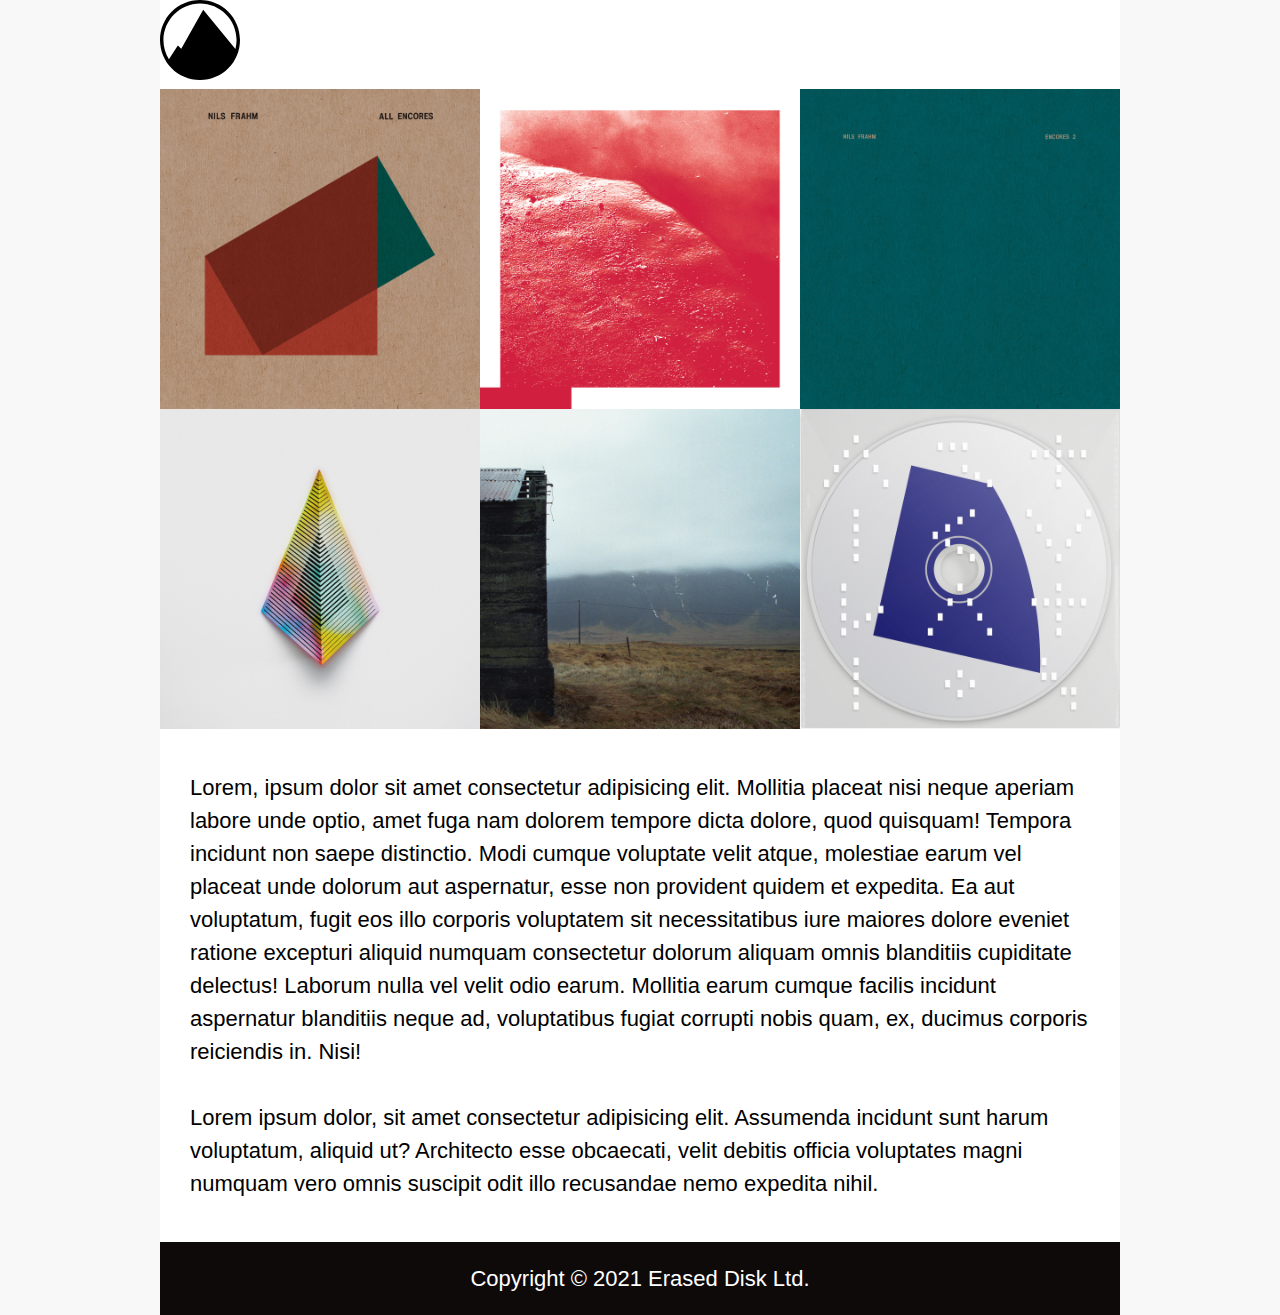
<file: Task 1/index.html>
<!DOCTYPE html>
<html lang="en">
<head>
    <meta charset="UTF-8">
    <meta name="viewport" content="width=device-width, initial-scale=1.0">
    <link rel="stylesheet" href="main.css">
    <title>Clone Task 1</title>
</head>
<body>
    <main>
        <header>
            <!-- Header logo -->
            <?xml version="1.0" encoding="UTF-8"?>
            <svg width="80px" height="80px" viewBox="0 0 64 64" version="1.1" xmlns="http://www.w3.org/2000/svg" xmlns:xlink="http://www.w3.org/1999/xlink">
                <g id="Page-1" stroke="none" stroke-width="1" fill="none" fill-rule="evenodd">
                    <g id="logo" fill="#000000" fill-rule="nonzero">
                        <path d="M32,0 C14.2628571,0 0,14.2628571 0,32 C0,49.7371429 14.2628571,64 32,64 C49.7371429,64 64,49.7371429 64,32 C64,14.2628571 49.7371429,0 32,0 Z M32,2.74285714 C48.0914286,2.74285714 61.2571429,15.7257143 61.2571429,32 C61.2571429,34.3771429 60.8914286,36.7542857 60.3428571,39.1314286 L34.56,7.86285714 L17.0057143,38.9485714 L14.2628571,36.3885714 L7.13142857,47.36 C4.38857143,42.9714286 2.74285714,37.6685714 2.74285714,32 C2.92571429,15.9085714 15.9085714,2.74285714 32,2.74285714 Z" id="Shape"></path>
                    </g>
                </g>
            </svg>
        </header>
        <!-- Sectioning each element -->
        <section>
            <article> <!-- Having 6 articles of images -->
                <img src="assets/cover-1.jpg">
            </article>

            <article>
                <img src="assets/cover-2.jpg">
            </article>

            <article>
                <img src="assets/cover-3.jpg">
            </article>

            <article>
                <img src="assets/cover-4.jpg">
            </article>

            <article>
                <img src="assets/cover-5.jpg">
            </article>

            <article>
                <img src="assets/cover-6.jpg">
            </article>
        </section>

        <!-- Sectioning each element -->
        <section>
            <p>
                Lorem, ipsum dolor sit amet consectetur adipisicing elit. Mollitia placeat nisi neque aperiam
                labore unde optio, amet fuga nam dolorem tempore dicta dolore, quod quisquam! Tempora incidunt
                non saepe distinctio. Modi cumque voluptate velit atque, molestiae earum vel placeat unde 
                dolorum aut aspernatur, esse non provident quidem et expedita. Ea aut voluptatum, fugit eos 
                illo corporis voluptatem sit necessitatibus iure maiores dolore eveniet ratione excepturi 
                aliquid numquam consectetur dolorum aliquam omnis blanditiis cupiditate delectus! Laborum 
                nulla vel velit odio earum. Mollitia earum cumque facilis incidunt aspernatur blanditiis 
                neque ad, voluptatibus fugiat corrupti nobis quam, ex, ducimus corporis reiciendis in. Nisi!
                <br><br>
                Lorem ipsum dolor, sit amet consectetur adipisicing elit. Assumenda incidunt sunt harum voluptatum, 
                aliquid ut? Architecto esse obcaecati, velit debitis officia voluptates magni numquam vero omnis 
                suscipit odit illo recusandae nemo expedita nihil.
            </p>
        </section>

        <footer>
            Copyright © 2021 Erased Disk Ltd.
        </footer>
    </main>
</body>
</html>
</file>
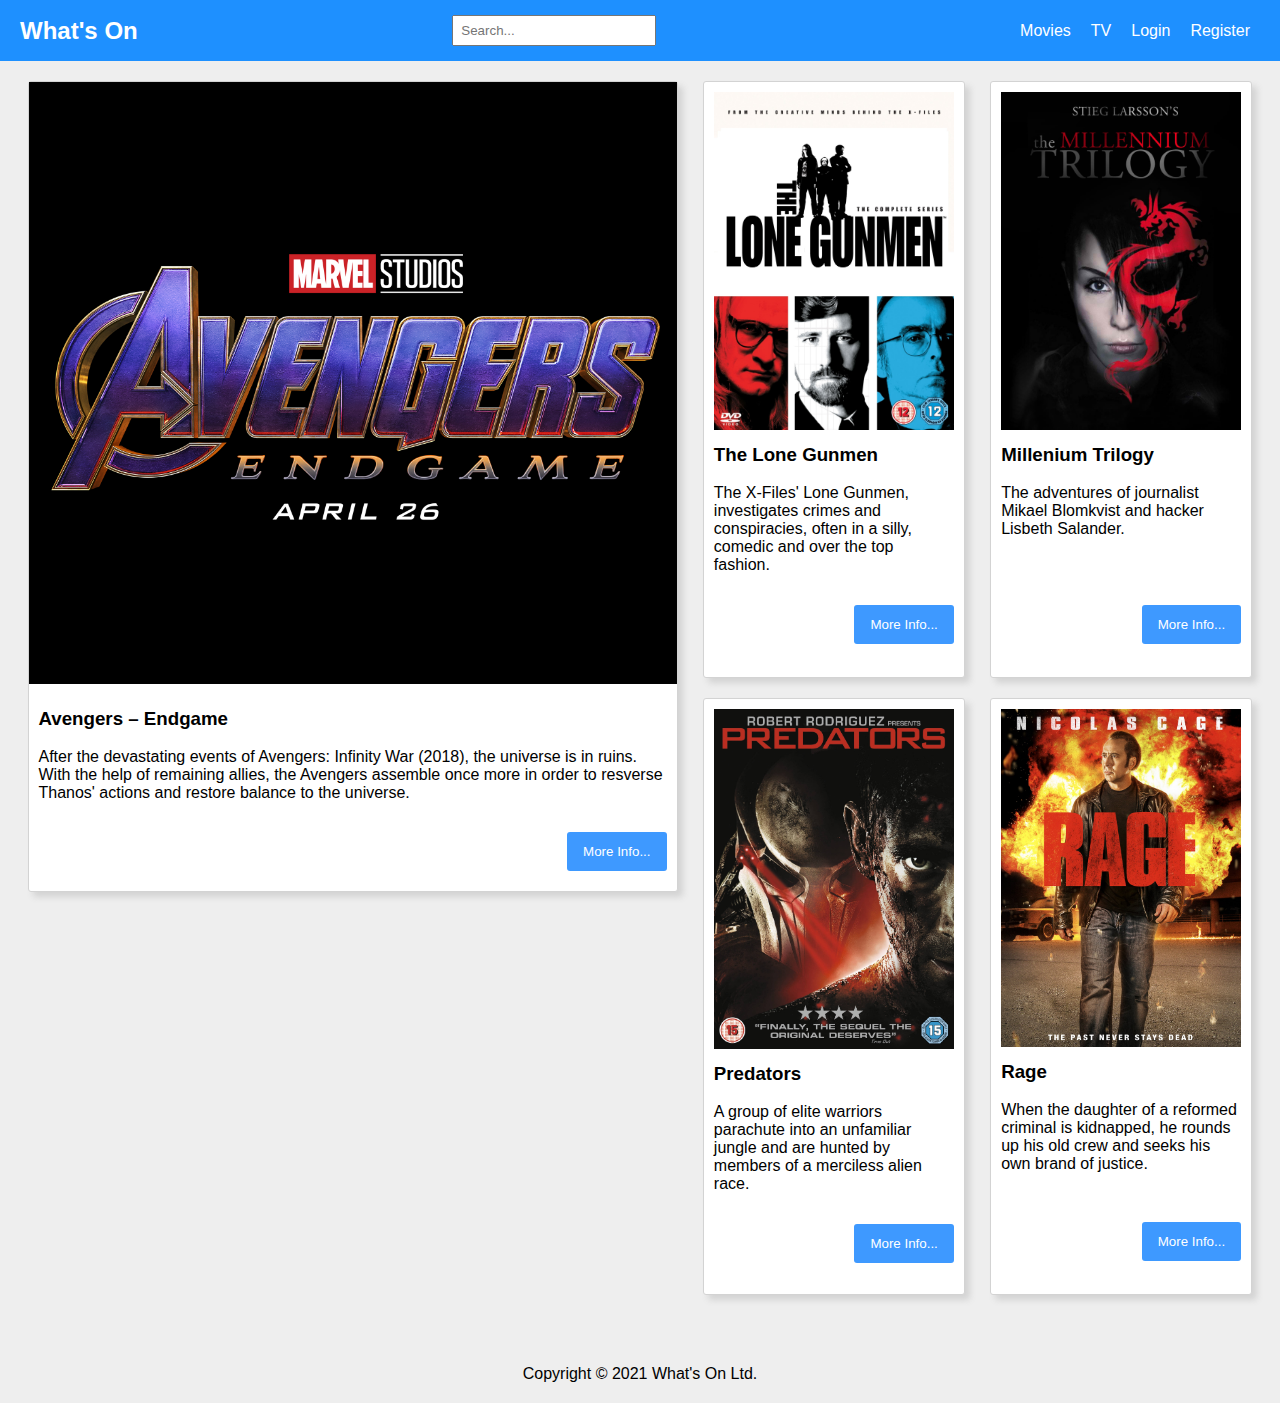
<file: Task 2/index.html>
<!DOCTYPE html>
<html lang="en">
<head>
    <meta charset="UTF-8">
    <meta name="viewport" content="width=device-width, initial-scale=1.0">
    <link rel="stylesheet" href="main.css">
    <title>Clone Task 2</title>
</head>
<body>
    <!--header-->
    <header>
        <nav>
            <!--websute name-->
            <h2>What's On</h2>
            <!--search bar-->
            <input type="text" placeholder="  Search..." readonly>
            <!--nav bar directories-->
            <ul>
                <li class="menu">Menu</li>
                <li>Movies</li>
                <li>TV</li>
                <li>Login</li>
                <li>Register</li>
            </ul>
        </nav>
    </header>
    <!--articles-->
    <main>
        <section class="container-main">
            <!--avengers poster-->
            <article class="main-article">
                <img src="assets/avengers.jpg">
                <!--article content-->
                <div class="main-content">
                    <div class="text-container">
                    <h3>Avengers – Endgame</h3> 
                        <br>
                        <p> After the devastating events of Avengers: Infinity War (2018), the universe
                            is in ruins. With the help of remaining allies, the Avengers assemble once
                            more in order to resverse Thanos' actions and restore balance to the universe.
                        </p>
                    </div>
                    <!--info button-->
                    <div class="button-container">
                        <button>More Info...</button>
                    </div>  
                </div>
            </article>
        </section>

        <section class="container-side">
            <article class="side-article">
                <img src="assets/lone-gunmen.jpg">
                <!--article content-->
                <div class="side-content">
                    <div class="text-container">
                        <h3>The Lone Gunmen</h3>
                        <br>
                        <p> The X-Files' Lone Gunmen, investigates crimes and conspiracies, often in a silly,
                            comedic and over the top fashion.
                        </p>
                    </div>
                    <!--info button-->
                    <div class="button-container">
                        <button>More Info...</button>
                    </div>
                </div>
            </article>

            <article class="side-article">
                <img src="assets/millenium.jpg">
                <!--article content-->
                <div class="side-content">
                    <div class="text-container">
                        <h3>Millenium Trilogy</h3>
                        <br>
                        <p>The adventures of journalist Mikael Blomkvist and hacker Lisbeth Salander.</p>
                    </div>
                    <!--info button-->
                    <div class="button-container">
                        <button>More Info...</button>
                    </div>
                </div>
            </article>

            <article class="side-article">
                <img src="assets/predators.jpg">
                <!--article content-->
                <div class="side-content">
                    <div class="text-container">
                        <h3>Predators</h3>
                        <br>
                        <p> A group of elite warriors parachute into an unfamiliar jungle and are hunted by
                            members of a merciless alien race.
                        </p>
                    </div>
                    <!--info button-->
                    <div class="button-container">
                        <button>More Info...</button>
                    </div>
                </div>
            </article>

            <article class="side-article">
                <img src="assets/rage.jpg">
                <!--article content-->
                <div class="side-content">
                    <div class="text-container">
                        <h3>Rage</h3>
                        <br>
                        <p> When the daughter of a reformed criminal is kidnapped, he rounds up his old crew
                            and seeks his own brand of justice.
                        </p>
                    </div>
                    <!--info button-->
                    <div class="button-container">
                        <button>More Info...</button>
                    </div>
                </div>
            </article>
        </section>
    </main>

    <!--Footer-->
    <footer>
        <p>Copyright © 2021 What's On Ltd.</p>
    </footer>
</body>
</html>
</file>
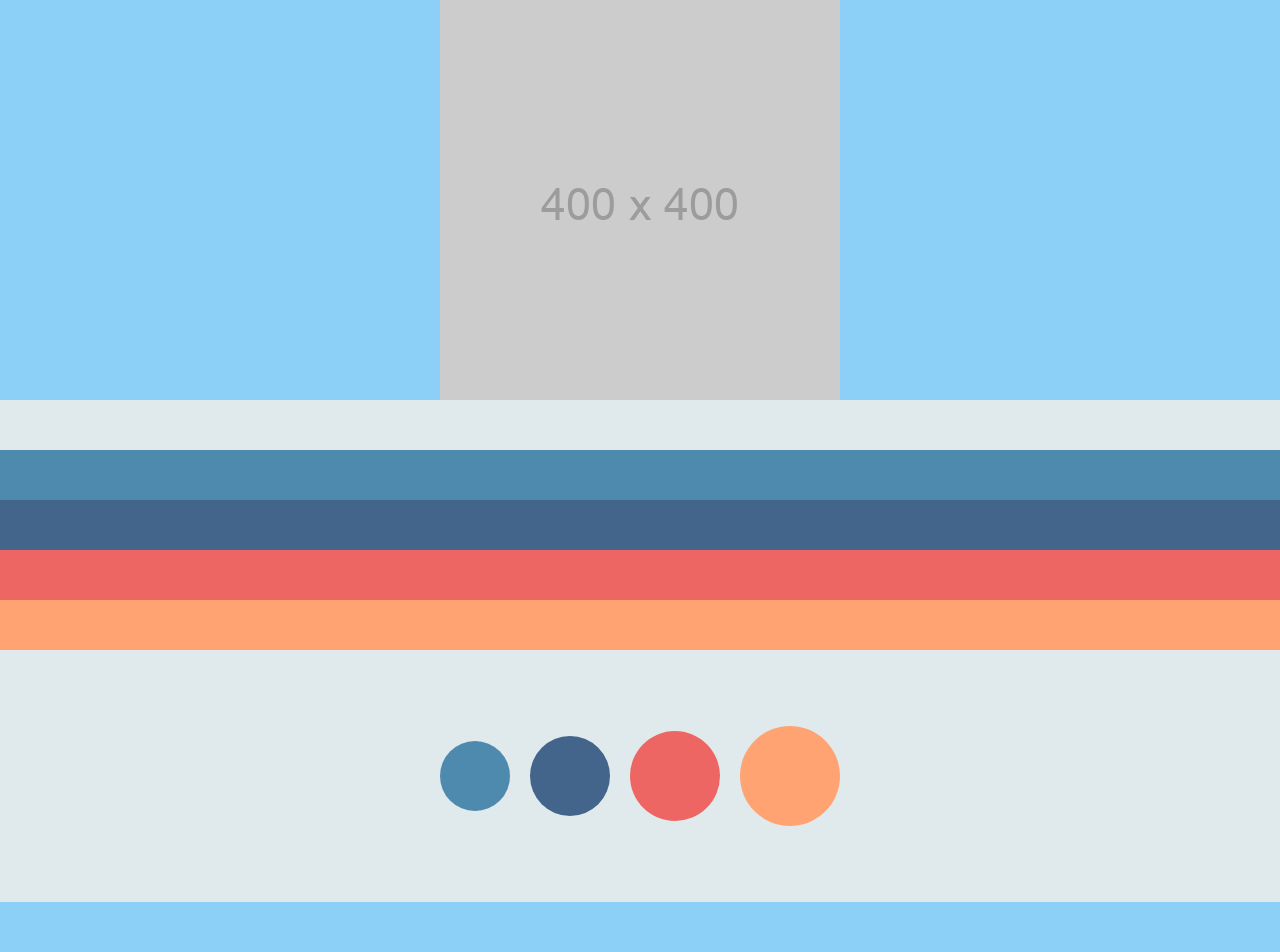
<file: Task 3/index.html>
<!DOCTYPE html>
<html lang="en">
<head>
    <meta charset="UTF-8">
    <meta name="viewport" content="width=device-width, initial-scale=1.0">
    <title>Clone Task 3</title>
    <link rel="stylesheet" href="main.css">
</head>
<body>
    <!-- Header -->
    <div class="container header">
        <img class="small-width" src="assets/200.png">
        <img class="medium-width" src="assets/300.png">
        <img class="large-width" src="assets/400.png">
    </div>

    <!-- Row lines -->
    <div class="container-row">
        <div class="main-row"></div>
        <div class="second-row"></div>
        <div class="third-row"></div>
        <div class="fourth-row"></div>
    </div>

    <!-- Descending radii circles -->
    <div class="container circle">
        <div class="circles">
            <div class="main-circle"></div>
            <div class="second-circle"></div>
            <div class="third-circle"></div>
            <div class="fourth-circle"></div>
        </div>
    </div>
    
    <!-- Footer -->
    <footer></footer>
</body>
</html>
</file>
<file: Task 1/main.css>
body {
    background-color: rgb(248, 248, 248);
    margin: 0;
    font-family: Arial, sans-serif;
    font-size: 22px;
    line-height: 150%;
}

main {
    background-color: white;
}

/* Float all images in columns of 3 using calc */
img {
    width: calc(100% / 3);
    float: left;
}

section p {
    display: inline-block;
    padding: 20px 30px;
}

footer {
    background-color: rgb(14, 10, 10);
    color: white;
    padding: 20px 0;
    text-align: center;
}

/* Media query for website to have space on both sides */
@media screen and (min-width: 1024px) {
    main {
        margin: auto;
        width: 75%;
    }
}

/* Media query to keep images in columns of 3 */
@media screen and (max-width: 1024px) {
    section img {
        width: calc(100% / 3);
        float: left;
    }
}

/* Media query to have images in columns of 2 */
@media screen and (max-width: 800px) {
    section img {
        width: 50%;
        float: left;
    }
}

/* Media query to have one image in one row. */
@media screen and (max-width: 480px) {  
    section img {
        width: 100%;
    }
}
</file>
<file: Task 2/main.css>
* {
    margin: 0;
    font-family: Arial, Helvetica, sans-serif;
}

body {
    background-color: #EEE;
}

header {
    color: white;
}

/* Search bar CSS */
input {
    padding: 6px 0;
    width: 200px;
    user-select: none;
}

/* Header CSS */
nav {
    padding: 15px 20px;
    background-color: #1E90FF;
    display: flex;
    justify-content: space-between;
    align-items: center;
}

/* display under viewport 800px */
.menu {
    display: none;
}

ul {
    display: flex;
    justify-content: flex-end;
}

li {
    list-style: none;
    padding: 0 10px;
}

/* Content */
main {
    display: flex;
    justify-content: center;
    margin-top: 20px;
}

/* First container */
.container-main {
    width: 650px;
    margin-left: 25px;
}

/* Second container */
.container-side {
    width: 600px;
    display: flex;
    justify-content: space-evenly;
    flex-flow: row wrap;
}

img {   
    width: 100%;
}

/* Poster CSS */
article {
    background-color: white;
    border: 1px solid lightgray;
    box-shadow: 5px 5px 6px lightgray; 
    border-radius: 3px;
}   

.main-article { 
    height: max-content;
}

.main-content {
    height: max-content;
    min-height: 160px;
    display: flex;
    flex-direction: column;
    padding: 20px 10px;
}

/* Takes all available space */
.text-container {
    flex-grow: 1;   
}

.side-article {
    width: 40%;
    height: max-content;
    min-height: 575px;
    margin-bottom: 20px;
    padding: 10px;
}

.side-content {
    height: 200px;
    padding-top: 10px;
    display: flex;
    flex-direction: column;
}

/* Container button */
.button-container {
    display: flex;
    justify-content: end;
    align-items: end;
}

/* Info button */
button {
    margin-top: 30px;
    padding: 12px 16px;
    background-color: #3E99FF;
    border-radius: 3px;
    border: none;
    color: white;
}

footer {
    margin-top: 30px;
    padding: 20px 0;
    text-align: center;
}

@media screen and (max-width:1024px) {
    .container-main {
        width: 100%;
    }
    
    .container-side {
        width: 40%;
        flex-direction: column; /* One column */
        padding: 0 20px;
    }

    .side-article {
        width: 90%;
    }
}

@media screen and (max-width:800px) {
    li {
        display: none;
    }

    .menu {
        display: block;
    }
    
    input {
        display: none;
    }

    /* Both containers column */
    main {
        flex-direction: column;
        align-items: center;
    }

    .container-main {
        width: 85%;
        margin: 0 0 20px 0;
    }

    .container-side {
        width: 85%;
        flex-direction: row;
        justify-content: space-between;
    }

    /* Creates two columns */
    .side-article {
        width: calc(49% - 25px);
    }
}

@media screen and (max-width:480px) {

    /* Both containers same width and column */
    .container-main {
        width: 85%;
        margin-bottom: 20px 20px;
    }

    .container-side {
        width: 85%;
        margin-bottom: 20px 20px;
        flex-direction: column;
    }

    .side-article {
        width: calc(100% - 20px);
    }
}
</file>
<file: Task 3/main.css>
body {
  margin: 0;
  background-color: rgb(224, 234, 237);
}

.container {
  display: flex;
  justify-content: center;
  align-items: center;
}

.container.header {
  background-color: #8ccff7;
}

.small-width, .medium-width, .large-width {
  display: none;
}

.container-row {
  margin-top: 50px;
}

.main-row, .fourth-row, .third-row, .second-row {
  height: 50px;
  background-color: #4e89ae;
}
.main-row:hover, .fourth-row:hover, .third-row:hover, .second-row:hover {
  background-color: #444;
}

.second-row {
  background-color: #43658b;
}

.third-row {
  background-color: #ed6663;
}

.fourth-row {
  background-color: #ffa372;
}

.container.circle {
  margin: 76px 0;
}
.container.circle .circles {
  display: flex;
  align-items: center;
  gap: 20px;
}

.main-circle, .fourth-circle, .third-circle, .second-circle {
  display: flex;
  justify-content: center;
  align-items: center;
  height: 70px;
  width: 70px;
  border-radius: 50%;
  background-color: #4e89ae;
  cursor: pointer;
}
.main-circle:hover, .fourth-circle:hover, .third-circle:hover, .second-circle:hover {
  background-color: #444;
}

.second-circle {
  height: 80px;
  width: 80px;
  background-color: #43658b;
}

.third-circle {
  height: 90px;
  width: 90px;
  background-color: #ed6663;
}

.fourth-circle {
  height: 100px;
  width: 100px;
  background-color: #ffa372;
}

footer {
  height: 50px;
  background-color: #8ccff7;
}

@media screen and (max-width: 5000px) and (min-width: 801px) {
  .large-width {
    display: block;
  }
}
@media screen and (max-width: 800px) and (min-width: 481px) {
  .medium-width {
    display: block;
  }
}
@media screen and (max-width: 620px) and (min-width: 0px) {
  .circles {
    flex-direction: column;
  }
}
@media screen and (max-width: 480px) and (min-width: 0px) {
  .small-width {
    display: block;
  }
}/*# sourceMappingURL=main.css.map */
</file>
